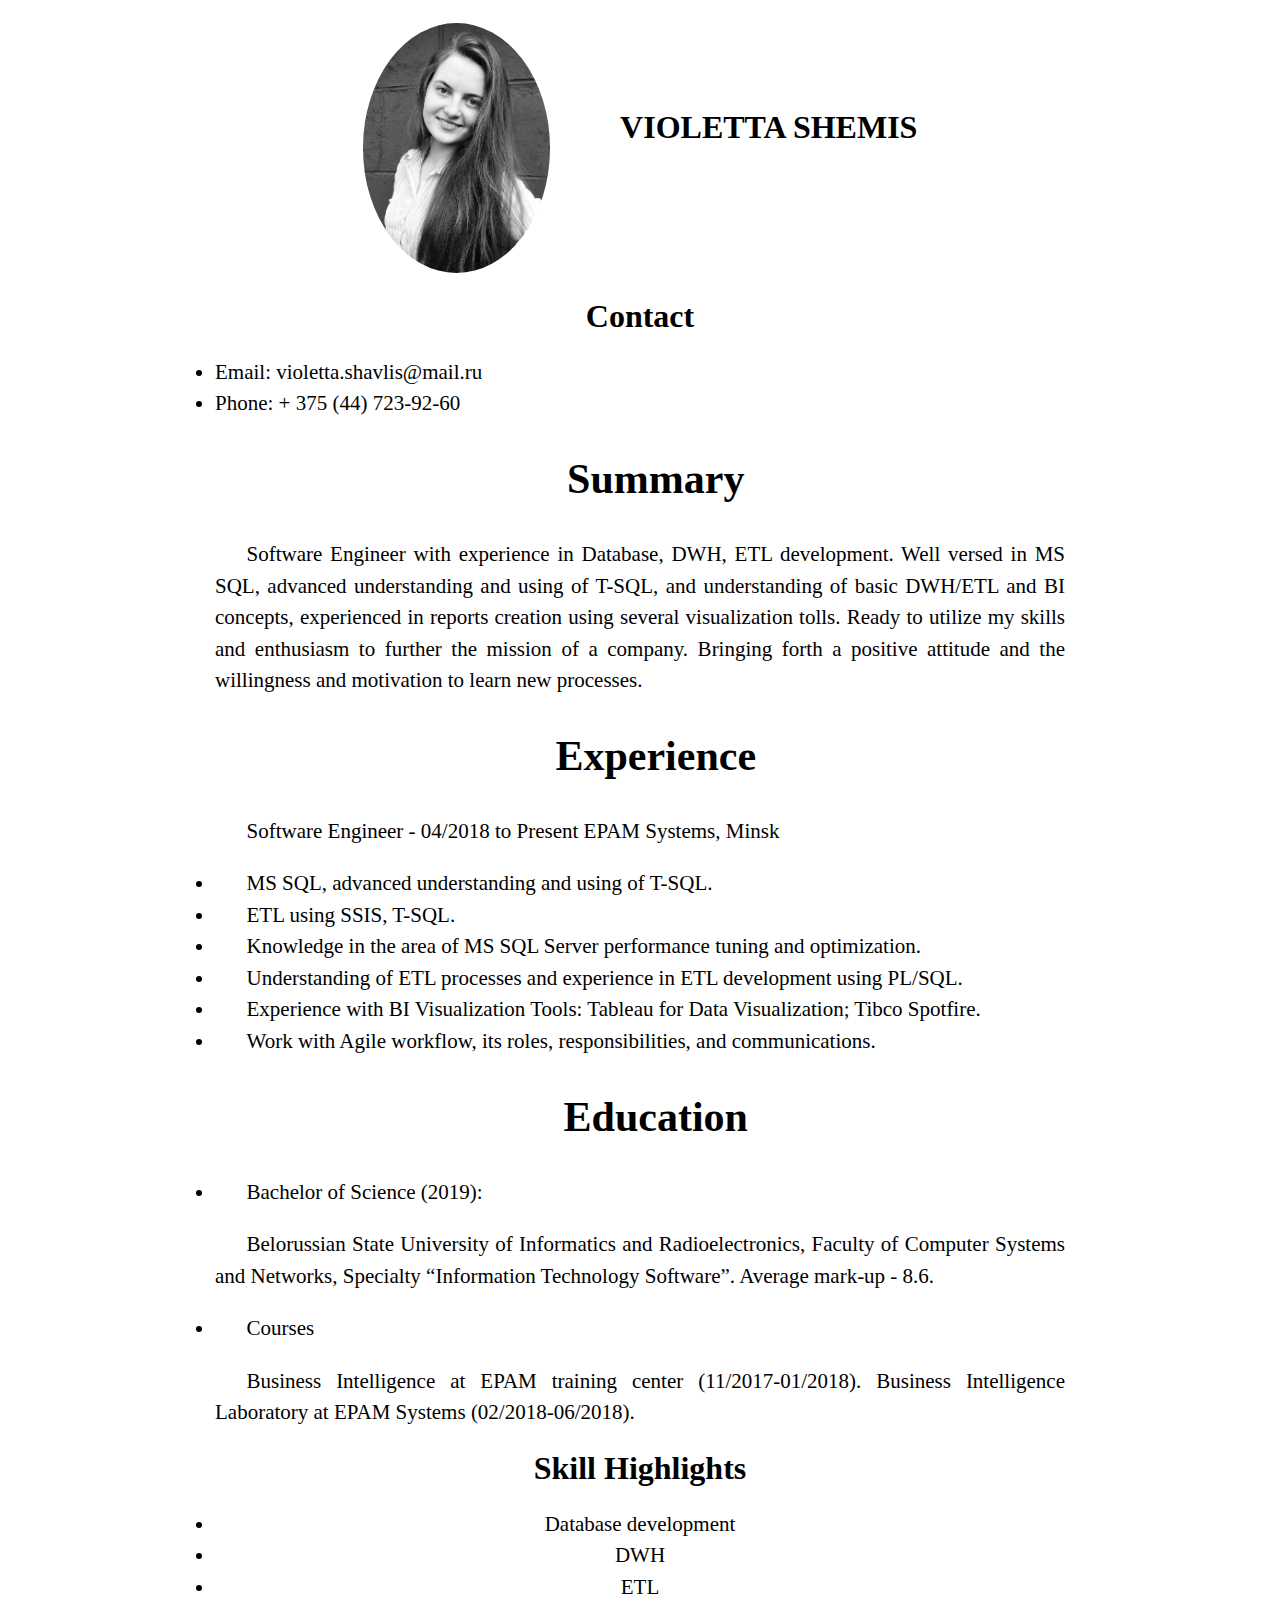
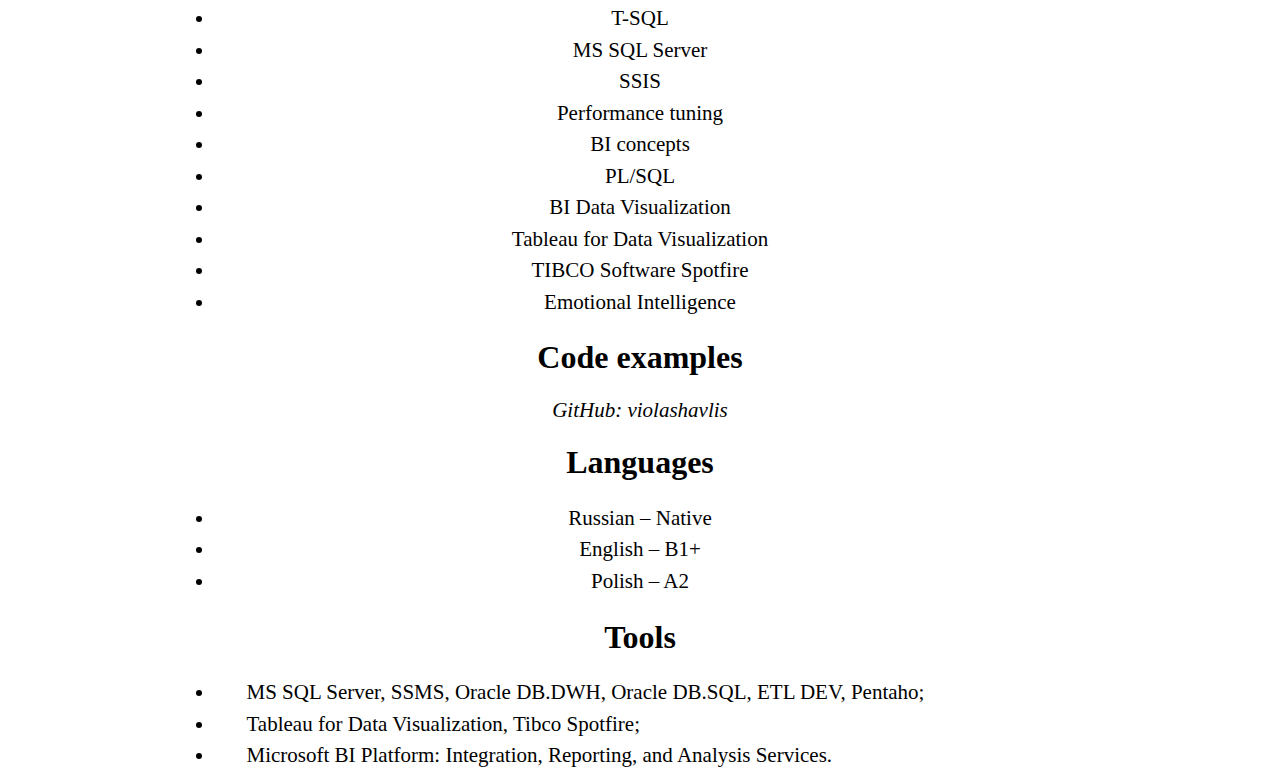
<file: index.html>
<!DOCTYPE html>
<html lang="en">
<head>
    <meta charset="UTF-8">
    <meta name="viewport" content="width=device-width, initial-scale=1.0"> 
    <title>HTML, CSS & Git Basics</title>
    <link rel="stylesheet" href="style.css">  
<body>
    <div class="cv">
        <header class="header">
            <div>
                <img class="photo" src="images/0rmUEK4k-kQ.jpg" alt="photo" height="250">
            </div>
            <div class="name">
                <h1>VIOLETTA SHEMIS</h1>
            </div>            
        </header>

        <div class="contact-info">
            <h1 class="h1">Contact</h1>
            <ul class="list1">
                <li>Email: violetta.shavlis@mail.ru</li>
                <li>Phone: + 375 (44) 723-92-60</li>
            </ul>
        </div>
		
		<div class="summary">
			<h1 class="h1">Summary</h1>
			<p class="summary">Software Engineer with experience in Database, DWH, ETL development. Well versed in MS SQL, advanced understanding and using of T-SQL, and understanding of basic DWH/ETL and BI concepts, experienced in reports creation using several visualization tolls. Ready to utilize my skills and enthusiasm to further the mission of a company. Bringing forth a positive attitude and the willingness and motivation to learn new processes.</p>
        
			<h1 class="h1">Experience</h1>
			<p> Software Engineer - 04/2018 to Present EPAM Systems, Minsk</p>
			<ul class="list1">
				<li>MS SQL, advanced understanding and using of T-SQL.</li>
				<li>ETL using SSIS, T-SQL.</li>
				<li>Knowledge in the area of MS SQL Server performance tuning and optimization.</li>
				<li>Understanding of ETL processes and experience in ETL development using PL/SQL.</li>
				<li>Experience with BI Visualization Tools: Tableau for Data Visualization; Tibco Spotfire.</li>
				<li>Work with Agile workflow, its roles, responsibilities, and communications.</li>
			</ul>
			
			<h1 class="h1">Education</h1>
			<ul class="list1">
				<li>
					<p>Bachelor of Science (2019):</p>
					<p>Belorussian State University of Informatics and Radioelectronics,
					Faculty of Computer Systems and Networks,
					Specialty “Information Technology Software”.
					Average mark-up - 8.6.</p>
				</li>
				<li>
					<p>Courses</p>
					<p>Business Intelligence at EPAM training center (11/2017-01/2018).
					Business Intelligence Laboratory at EPAM Systems (02/2018-06/2018).</p>
				</li>
			</ul>
        </div>

        <h1 class="h1">Skill Highlights</h1>
        <div class="center">
            <ul class="list1">
                <li>Database development</li>
                <li>DWH</li>
                <li>ETL</li>
                <li>T-SQL</li>
                <li>MS SQL Server</li>
                <li>SSIS</li>
                <li>Performance tuning</li>
                <li>BI concepts</li>
                <li>PL/SQL</li>
                <li>BI Data Visualization</li>
                <li>Tableau for Data Visualization</li>
                <li>TIBCO Software Spotfire</li>
                <li>Emotional Intelligence</li>
            </ul>
        </div>

        <h1 class="h1">Code examples</h1>
        <p class="center"><i>GitHub: <a class="link" href="https://github.com/violashavlis"></a>violashavlis</i></p>

        <h1 class="h1">Languages</h1>
        <div class="center">
            <ul class="list1">
                <li>Russian – Native</li>
                <li>English – B1+</li>
                <li>Polish – A2</li>
            </ul>
        </div>

        <h1 class="h1">Tools</h1>
            <div class="summary">
				<ul class="list1">
					<li>MS SQL Server, SSMS, Oracle DB.DWH, Oracle DB.SQL, ETL DEV, Pentaho;</li>
					<li>Tableau for Data Visualization, Tibco Spotfire;</li>
					<li>Microsoft BI Platform: Integration, Reporting, and Analysis Services.</li>
				</ul>
			</div>
    </div>
</body>
</html>
</file>
<file: style.css>
.photo {
    border-radius: 50%;
    margin-top: 15px;
}

.header { 
    display: flex; 
    justify-content: center;
}

.name {
    margin-top: 80px;
    margin-left: 70px;
    text-transform: uppercase;
}

.h1 {
    text-align: center;
}

.list1 {
    margin: auto;
    padding-left: 0;
    list-style: disc;
    font-size: 21px;
    line-height: 1.5;
}

.link {
    text-decoration: underline;
    color: black;
}

.cv {
    width: 850px;
    margin: auto;
    font-family: 'Georgia', serif;
}

.center {
    text-align: center;
    font-size: 21px;
}

.summary {
    text-indent: 1.5em;
    text-align: justify;
    font-size: 21px; 
    line-height: 1.5;
}
</file>
